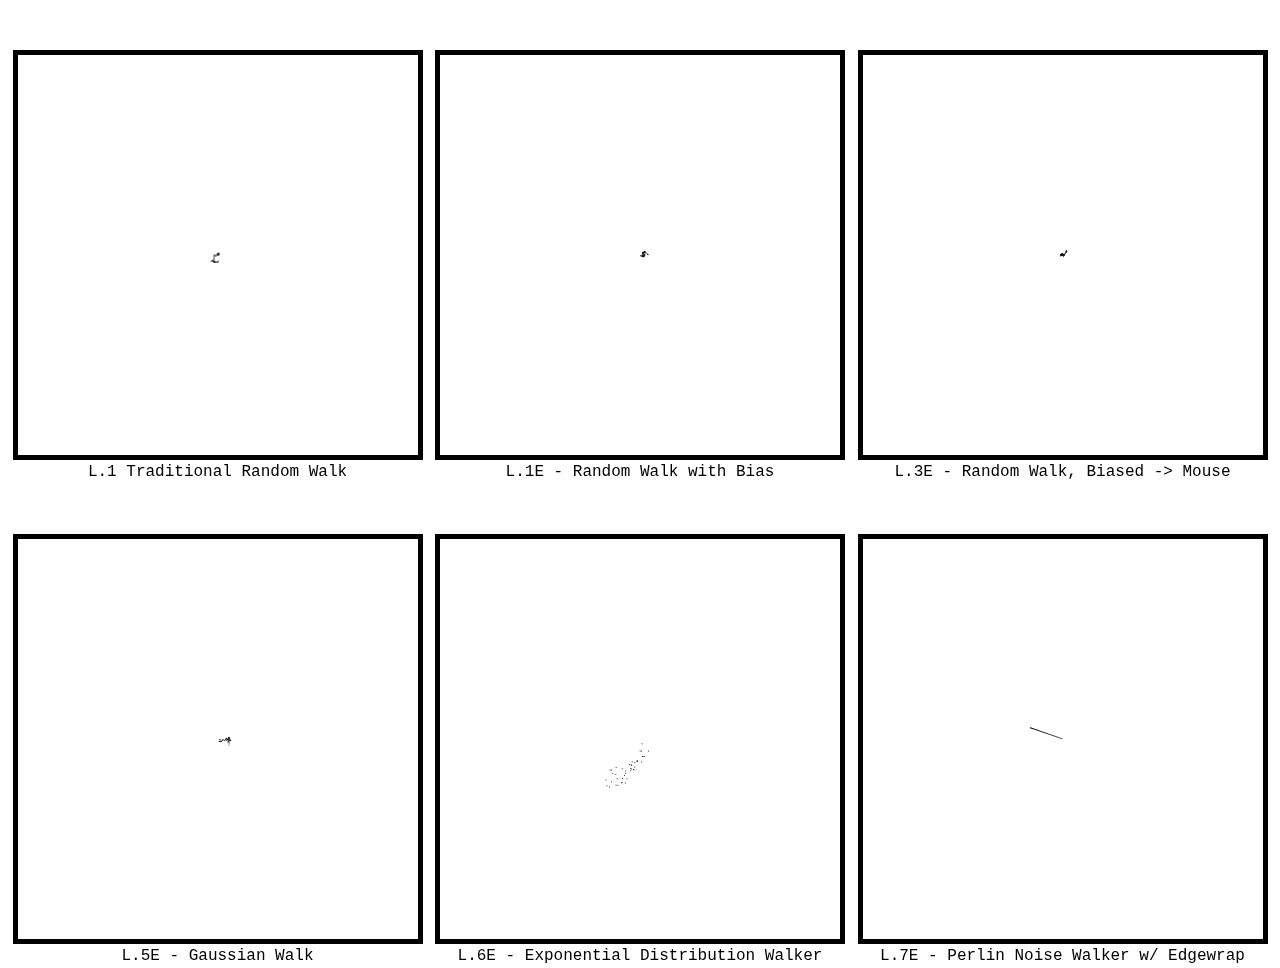
<file: I.1.Random Walk/index.html>
<!DOCTYPE html>
<html lang="en">
  <head>
    <meta charset="utf-8" />
    <meta name="viewport" content="width=device-width, initial-scale=1.0">

    <title>Sketch</title>

    <link rel="stylesheet" type="text/css" href="style.css">

    <script src="libraries/p5.min.js"></script>
    <script src="libraries/p5.sound.min.js"></script>
    <script src="sketch.js"></script>
    <script src="sketch2.js"></script>
    <script src="sketch3.js"></script>
    <script src="sketch4.js"></script>
    <script src="sketch5.js"></script>
    <script src="sketch6.js"></script>
  </head>

  <body>
    <div id="container">
      <div class="block">
        <div class="sketch" id="sketch1">
        </div>
        <div class="label">L.1 Traditional Random Walk</div>
      </div>
      <div class="block">
        <div class="sketch" id="sketch2">
        </div>
        <div class="label">L.1E - Random Walk with Bias</div>
      </div>
      <div class="block">
        <div class="sketch" id="sketch3">
        </div>
        <div class="label">L.3E - Random Walk, Biased -> Mouse</div>
      </div>
      <div class="block">
        <div class="sketch" id="sketch4">
        </div>
        <div class="label">L.5E - Gaussian Walk</div>
      </div>
      <div class="block">
        <div class="sketch" id="sketch5">
        </div>
        <div class="label">L.6E - Exponential Distribution Walker</div>
      </div>
      <div class="block">
        <div class="sketch" id="sketch6">
        </div>
        <div class="label">L.7E - Perlin Noise Walker w/ Edgewrap</div>
      </div>
    </div>
  </body>
</html>
</file>
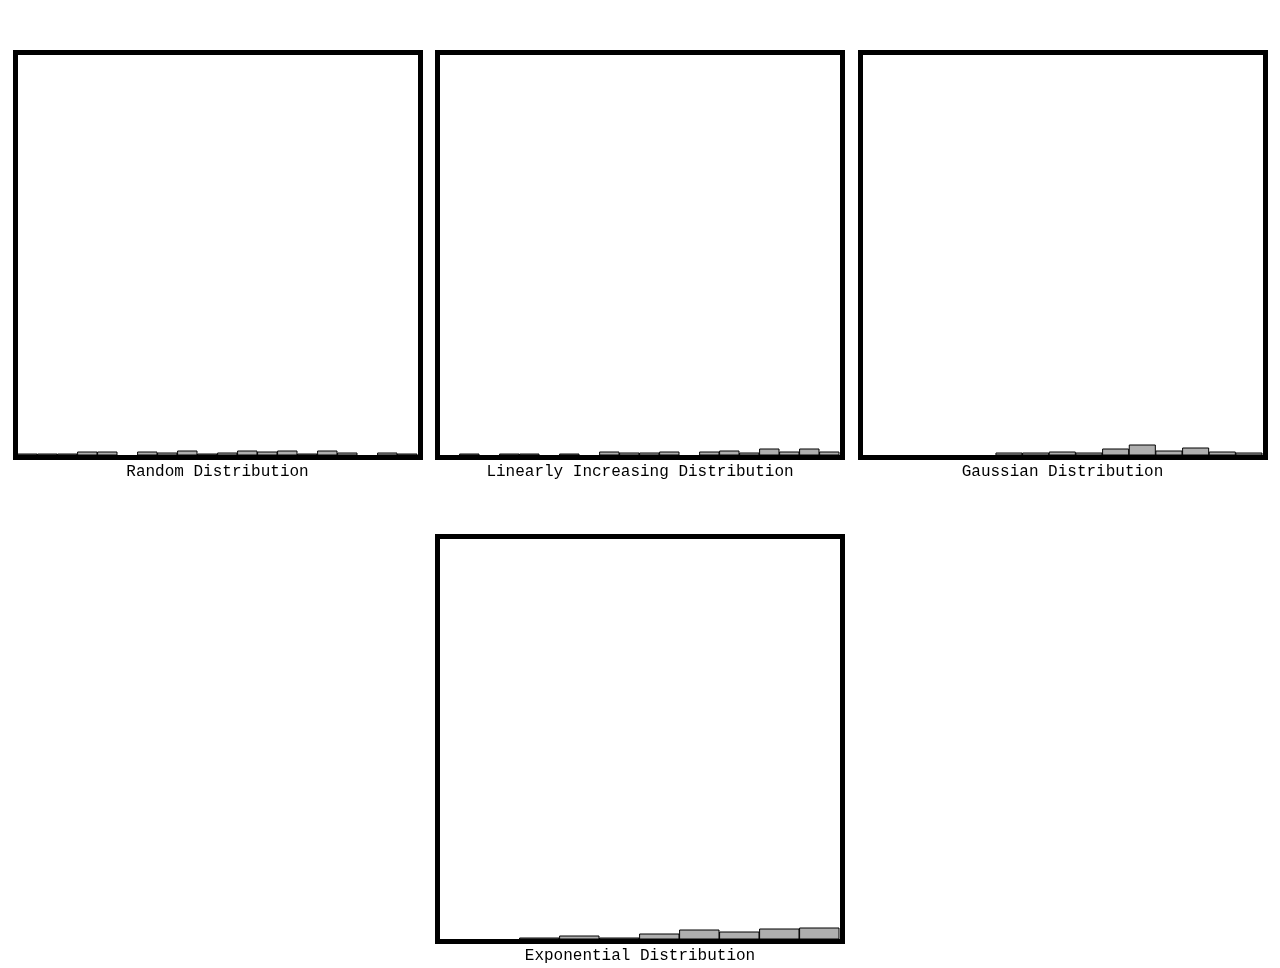
<file: I.2.NumberDistributions/index.html>
<!DOCTYPE html>
<html lang="en">
  <head>
    <meta charset="utf-8" />
    <meta name="viewport" content="width=device-width, initial-scale=1.0">

    <title>Sketch</title>

    <link rel="stylesheet" type="text/css" href="style.css">

    <script src="libraries/p5.min.js"></script>
    <script src="libraries/p5.sound.min.js"></script>
    <script src="sketch.js"></script>
    <script src="sketch2.js"></script>
    <script src="sketch3.js"></script>
    <script src="sketch4.js"></script>
  </head>

  <body>
    <div id="container">
      <div class="block">
        <div class="sketch" id="sketch1">
        </div>
        <div class="label">Random Distribution</div>
      </div>
      <div class="block">
        <div class="sketch" id="sketch2">
        </div>
        <div class="label">Linearly Increasing Distribution</div>
      </div>
      <div class="block">
        <div class="sketch" id="sketch3">
        </div>
        <div class="label">Gaussian Distribution</div>
      </div>
      <div class="block">
        <div class="sketch" id="sketch4">
        </div>
        <div class="label">Exponential Distribution</div>
      </div>
    </div>
  </body>
</html>
</file>
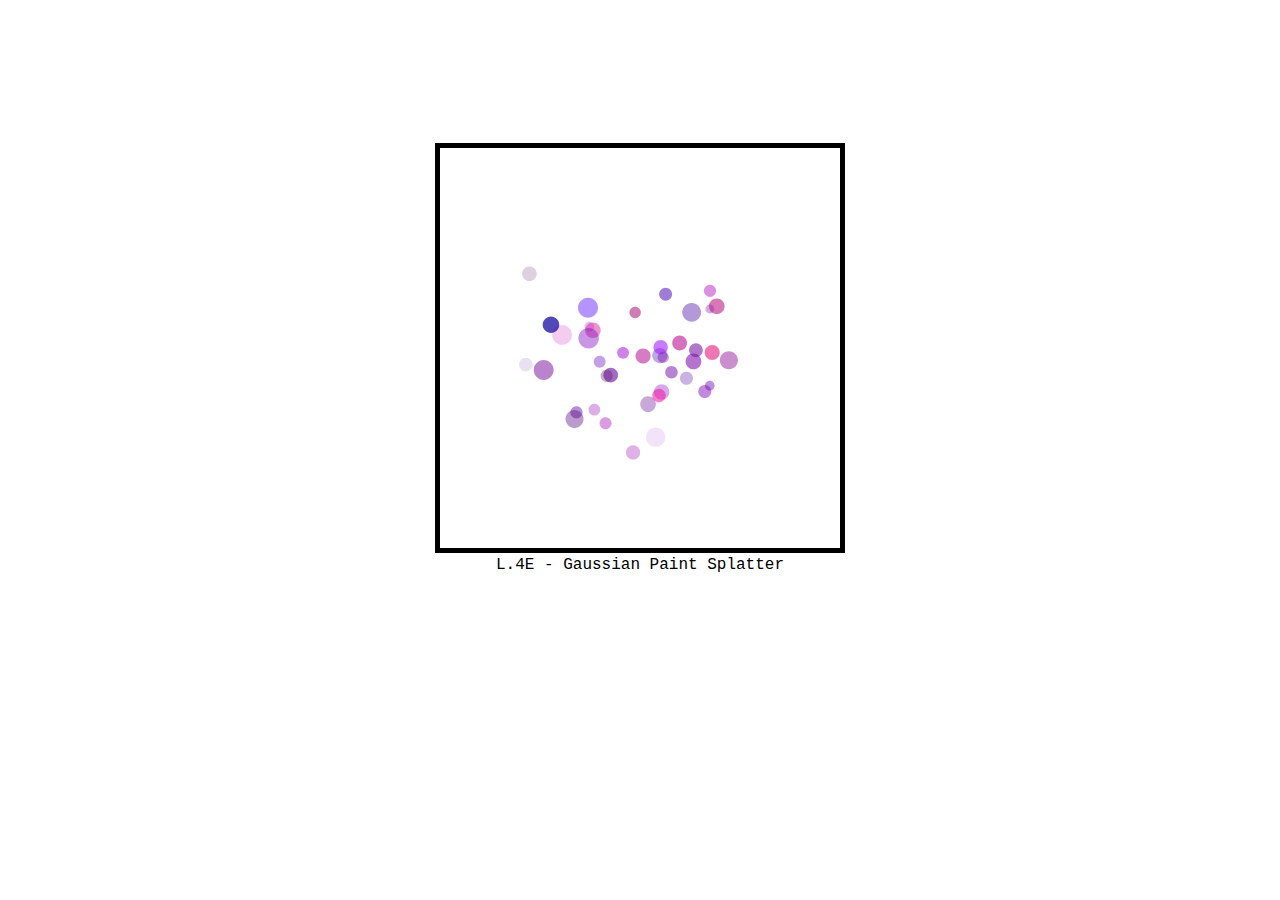
<file: I.3.Probability/index.html>
<!DOCTYPE html>
<html lang="en">
  <head>
    <meta charset="utf-8" />
    <meta name="viewport" content="width=device-width, initial-scale=1.0">

    <title>Sketch</title>

    <link rel="stylesheet" type="text/css" href="style.css">

    <script src="libraries/p5.min.js"></script>
    <script src="libraries/p5.sound.min.js"></script>
    <script src="sketch.js"></script>
    <!-- <script src="sketch2.js"></script>
    <script src="sketch3.js"></script> -->
  </head>

  <body>
    <div id="container">
      <div class="block">
        <div class="sketch" id="sketch1">
        </div>
        <div class="label">L.4E - Gaussian Paint Splatter</div>
      </div>
    </div>
  </body>
</html>
</file>
<file: I.1.Random Walk/style.css>
html, body {
  margin: 0;
  padding: 0;
}

body {
  background-color: #000;
  color: #fff;
  font-family: 'Courier New', Courier, monospace;
  font-size: 16px;
  line-height: 1.5;
}

@media (prefers-color-scheme: dark) {
  /* dark mode styling for body */
  body {
    background-color: rgb(22, 22, 22);
    color: #fff;
  }
  .sketch {
    border: 5px solid #A00;
  }
}

@media (prefers-color-scheme: light) {
  /* light mode styling for body */
  body {
    background-color: #fff;
    color: #000;
  }
  .sketch {
    border: 5px solid #000;
  }
}

#container {
  margin: 0;
  display: flex;
  flex-wrap: wrap;
  justify-content: space-evenly;
  align-items: center;
  height: 80vh;
  width: 100%;
}

.block {
  margin-top: 50px;
}

.label {
  /* center the label */
  display: flex;
  justify-content: center;
  align-items: center;
}

canvas {
  display: block;
}
</file>
<file: I.2.NumberDistributions/style.css>
html, body {
  margin: 0;
  padding: 0;
}

body {
  background-color: #000;
  color: #fff;
  font-family: 'Courier New', Courier, monospace;
  font-size: 16px;
  line-height: 1.5;
}

@media (prefers-color-scheme: dark) {
  /* dark mode styling for body */
  body {
    background-color: rgb(22, 22, 22);
    color: #fff;
  }
  .sketch {
    border: 5px solid #A00;
  }
}

@media (prefers-color-scheme: light) {
  /* light mode styling for body */
  body {
    background-color: #fff;
    color: #000;
  }
  .sketch {
    border: 5px solid #000;
  }
}

#container {
  margin: 0;
  display: flex;
  flex-wrap: wrap;
  justify-content: space-evenly;
  align-items: center;
  height: 80vh;
  width: 100%;
}

.block {
  margin-top: 50px;
}

.label {
  /* center the label */
  display: flex;
  justify-content: center;
  align-items: center;
}

canvas {
  display: block;
}
</file>
<file: I.3.Probability/style.css>
html, body {
  margin: 0;
  padding: 0;
}

body {
  background-color: #000;
  color: #fff;
  font-family: 'Courier New', Courier, monospace;
  font-size: 16px;
  line-height: 1.5;
}

@media (prefers-color-scheme: dark) {
  /* dark mode styling for body */
  body {
    background-color: rgb(22, 22, 22);
    color: #fff;
  }
  .sketch {
    border: 5px solid #A00;
  }
}

@media (prefers-color-scheme: light) {
  /* light mode styling for body */
  body {
    background-color: #fff;
    color: #000;
  }
  .sketch {
    border: 5px solid #000;
  }
}

#container {
  margin: 0;
  display: flex;
  justify-content: space-evenly;
  align-items: center;
  height: 80vh;
  width: 100%;
}

.block {
}

.label {
  /* center the label */
  display: flex;
  justify-content: center;
  align-items: center;
}

canvas {
  display: block;
}
</file>
